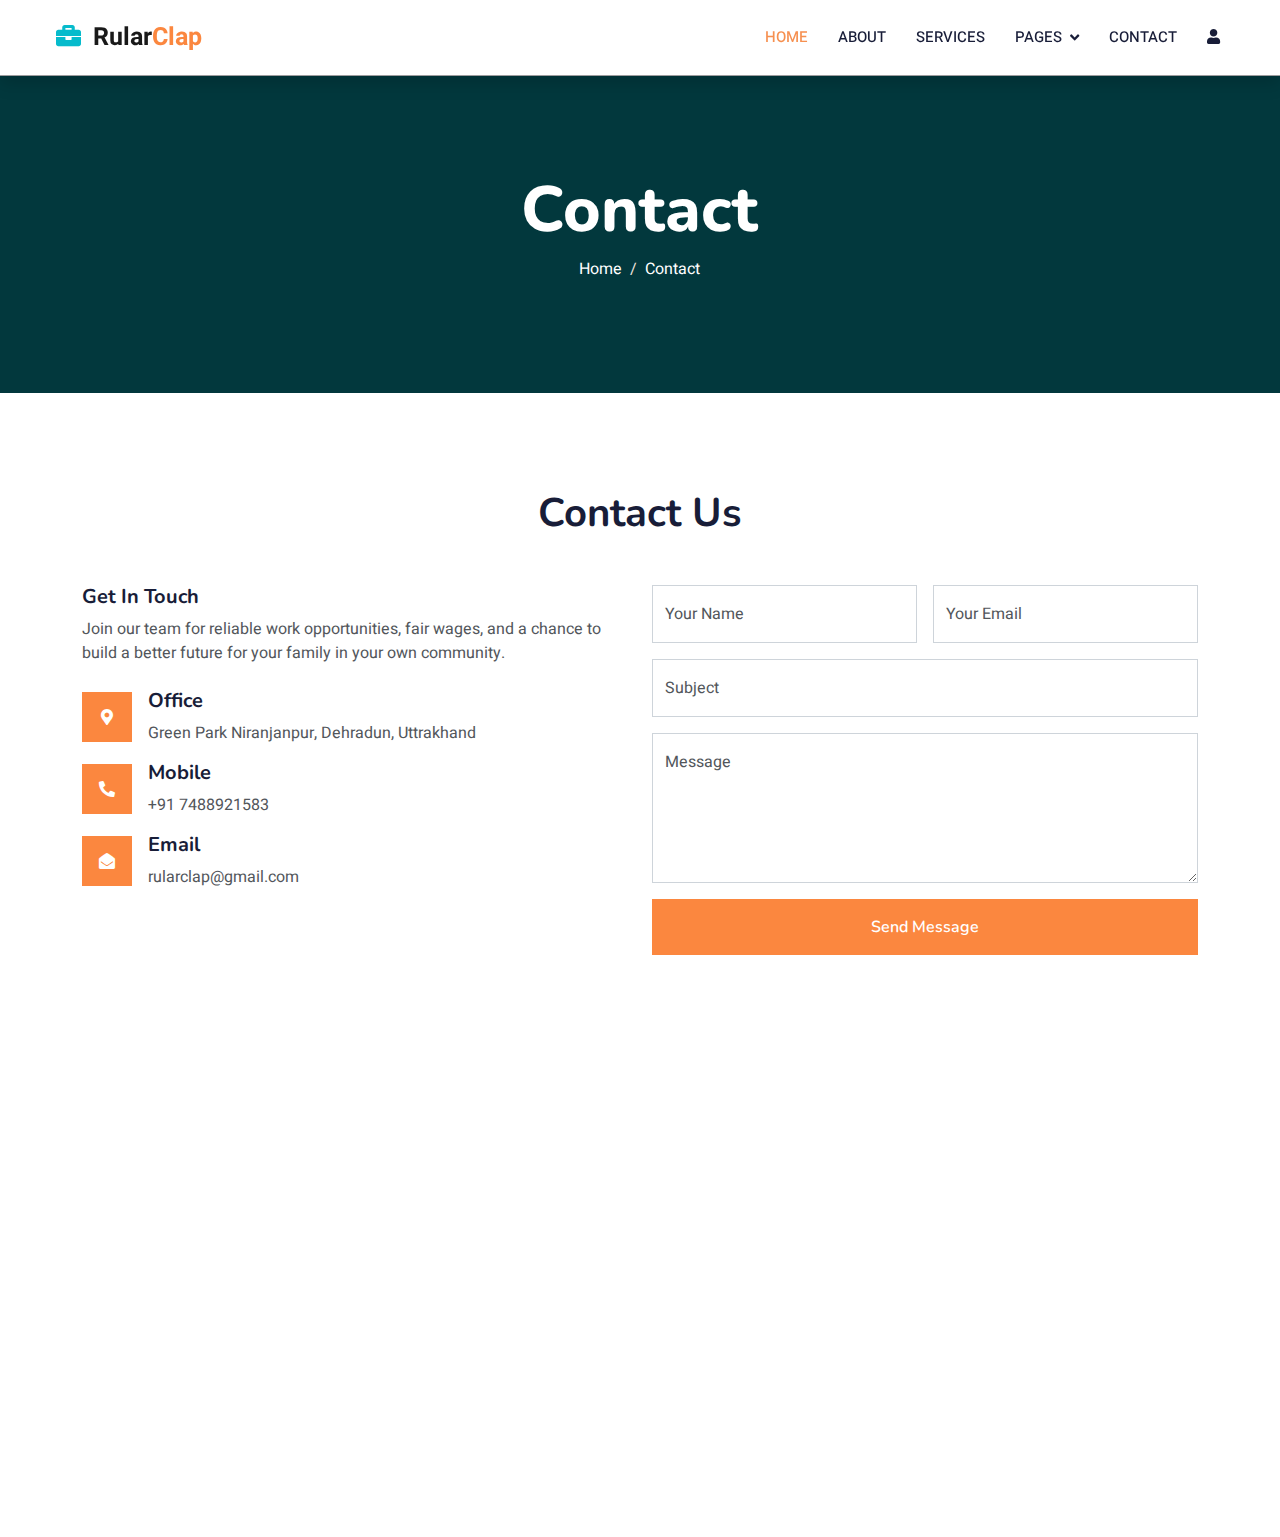
<file: contact.html>
<!DOCTYPE html>
<html lang="en">

<head>
    <meta charset="utf-8">
    <title>RularClap</title>
    <meta content="width=device-width, initial-scale=1.0" name="viewport">
    <meta content="" name="keywords">
    <meta content="" name="description">

    <!-- Favicon -->
    <link href="https://cdn-icons-png.freepik.com/512/4851/4851812.png" rel="icon">

    <!-- Google Web Fonts -->
    <link rel="preconnect" href="https://fonts.googleapis.com">
    <link rel="preconnect" href="https://fonts.gstatic.com" crossorigin>
    <link
        href="https://fonts.googleapis.com/css2?family=Heebo:wght@400;500;600&family=Nunito:wght@600;700;800&display=swap"
        rel="stylesheet">

    <!-- Icon Font Stylesheet -->
    <link href="https://cdnjs.cloudflare.com/ajax/libs/font-awesome/5.10.0/css/all.min.css" rel="stylesheet">
    <link href="https://cdn.jsdelivr.net/npm/bootstrap-icons@1.4.1/font/bootstrap-icons.css" rel="stylesheet">

    <!-- Libraries Stylesheet -->
    <link href="lib/animate/animate.min.css" rel="stylesheet">
    <link href="lib/owlcarousel/assets/owl.carousel.min.css" rel="stylesheet">

    <!-- Customized Bootstrap Stylesheet -->
    <link href="css/bootstrap.min.css" rel="stylesheet">

    <!-- Template Stylesheet -->
    <link href="css/style.css" rel="stylesheet">
</head>

<body>
    <!-- Spinner Start -->
    <div id="spinner"
        class="show bg-white position-fixed translate-middle w-100 vh-100 top-50 start-50 d-flex align-items-center justify-content-center">
        <div class="spinner-border text-primary" style="width: 3rem; height: 3rem;" role="status">
            <span class="sr-only">Loading...</span>
        </div>
    </div>
    <!-- Spinner End -->


    <!-- Navbar Start -->
    <nav class="navbar navbar-expand-lg bg-white navbar-light shadow sticky-top p-0">
        <a href="index.html" class="navbar-brand d-flex align-items-center px-4 px-lg-5">
            <p class="m-0 fw-bold" style="font-size: 25px;"><i class="fa fa-briefcase text-primary ms-2"></i> &nbsp;Rular<span
                    style="color: #fb873f;">Clap</span></p>
        </a>
        <button type="button" class="navbar-toggler me-4" data-bs-toggle="collapse" data-bs-target="#navbarCollapse"
            style="border: none;">
            <span class="navbar-toggler-icon"></span>
        </button>
        <div class="collapse navbar-collapse" id="navbarCollapse">
            <div class="navbar-nav ms-auto p-4 p-lg-0">
                <a href="index.html" class="nav-item nav-link active">Home</a>
                <a href="about.html" class="nav-item nav-link">About</a>
                <a href="services.html" class="nav-item nav-link">Services</a>
                <div class="nav-item dropdown">
                    <a href="#" class="nav-link dropdown-toggle" data-bs-toggle="dropdown">Pages</a>
                    <div class="dropdown-menu fade-down m-0">
                        <a href="team.html" class="dropdown-item">Our Team</a>
                        <a href="testimonial.html" class="dropdown-item">Testimonial</a>

                    </div>
                </div>
                <a href="contact.html" class="nav-item nav-link">Contact</a>
                <a href="login.html" class="nav-item nav-link"><i class="fa fa-user"></i></a>
                <a href="#" class="nav-item nav-link">
                    <div id="google_translate_element"></div>
                </a>
            </div>
        </div>
    </nav>
    <!-- Navbar End -->


    <!-- Header Start -->
    <div class="container-fluid bg-primary py-5 mb-5 page-header">
        <div class="container py-5">
            <div class="row justify-content-center">
                <div class="col-lg-10 text-center">
                    <h1 class="display-3 text-white animated slideInDown">Contact</h1>
                    <nav aria-label="breadcrumb">
                        <ol class="breadcrumb justify-content-center">
                            <li class="breadcrumb-item"><a class="text-white" href="index.html">Home</a></li>
                            <li class="breadcrumb-item text-white active" aria-current="page">Contact</li>
                        </ol>
                    </nav>
                </div>
            </div>
        </div>
    </div>
    <!-- Header End -->


    <!-- Contact Start -->
    <div class="container-xxl py-5">
        <div class="container">
            <div class="text-center wow fadeInUp" data-wow-delay="0.1s">
                <h1 class="mb-5 bg-white text-center px-3">Contact Us</h1>

            </div>
            <div class="row g-4">
                <div class="col-lg-6 col-md-6 wow fadeInUp" data-wow-delay="0.1s">
                    <h5>Get In Touch</h5>
                    <p class="mb-4">Join our team for reliable work opportunities, fair wages, and a chance to build a better future for your family in your own community.</p>
                    <div class="d-flex align-items-center mb-3">
                        <div class="d-flex align-items-center justify-content-center flex-shrink-0"
                            style="width: 50px; height: 50px; background-color: #fb873f;">
                            <i class="fa fa-map-marker-alt text-white"></i>
                        </div>
                        <div class="ms-3">
                            <h5>Office</h5>
                            <p class="mb-0">Green Park Niranjanpur, Dehradun, Uttrakhand</p>
                        </div>
                    </div>
                    <div class="d-flex align-items-center mb-3">
                        <div class="d-flex align-items-center justify-content-center flex-shrink-0"
                            style="width: 50px; height: 50px; background-color: #fb873f;">
                            <i class="fa fa-phone-alt text-white"></i>
                        </div>
                        <div class="ms-3">
                            <h5>Mobile</h5>
                            <p class="mb-0">+91 7488921583</p>
                        </div>
                    </div>
                    <div class="d-flex align-items-center">
                        <div class="d-flex align-items-center justify-content-center flex-shrink-0"
                            style="width: 50px; height: 50px; background-color: #fb873f;">
                            <i class="fa fa-envelope-open text-white"></i>
                        </div>
                        <div class="ms-3">
                            <h5>Email</h5>
                            <p class="mb-0">rularclap@gmail.com</p>
                        </div>
                    </div>
                </div>

                <div class="col-lg-6 col-md-12 wow fadeInUp" data-wow-delay="0.5s">
                    <form>
                        <div class="row g-3">
                            <div class="col-md-6">
                                <div class="form-floating">
                                    <input type="text" class="form-control" id="name" required placeholder="Your Name">
                                    <label for="name">Your Name</label>
                                </div>
                            </div>
                            <div class="col-md-6">
                                <div class="form-floating">
                                    <input type="email" class="form-control" id="email" required
                                        placeholder="Your Email">
                                    <label for="email">Your Email</label>
                                </div>
                            </div>
                            <div class="col-12">
                                <div class="form-floating">
                                    <input type="text" class="form-control" id="subject" required placeholder="Subject">
                                    <label for="subject">Subject</label>
                                </div>
                            </div>
                            <div class="col-12">
                                <div class="form-floating">
                                    <textarea class="form-control" required placeholder="Leave a message here"
                                        id="message" style="height: 150px"></textarea>
                                    <label for="message">Message</label>
                                </div>
                            </div>
                            <div class="col-12">
                                <button class="btn btn-primary w-100 py-3" type="submit"><a
                                        href="mailto:raygulshan960@gmail.com" class="text-decoration-none"
                                        style="color: #fff;" type="submit">Send Message</a></button>
                            </div>
                        </div>
                    </form>
                </div>
            </div>
        </div>
    </div>
    <!-- Contact End -->


    <!-- Footer Start -->
    <div class="container-fluid bg-dark text-light footer pt-5 mt-5 wow fadeIn" data-wow-delay="0.1s">
        <div class="container py-5">
            <div class="row g-5">
                <div class="col-lg-4 col-md-6">
                    <h4 class="text-white mb-3">Quick Link</h4>
                    <p><a class="text-light" href="about.html">About Us</a></p>
                    <p><a class="text-light" href="contact.html">Contact Us</a></p>
                    <p><a class="text-light" href="">Privacy Policy</a></p>
                    <p><a class="text-light" href="">Terms & Condition</a></p>
                    <p><a class="text-light" href="">FAQs & Help</a></p>
                </div>
                <div class="col-lg-4 col-md-6">
                    <h4 class="text-white mb-3">Contact</h4>
                    <p class="mb-2"><i class="fa fa-map-marker-alt me-3"></i>Green Park Niranjanpur, Dehradun, Uttrakhand</p>
                    <p class="mb-2"><i class="fa fa-phone-alt me-3"></i>+91 7488921583</p>
                    <p class="mb-2"><i class="fa fa-envelope me-3"></i>rularclap@gmail.com</p>
                    
                </div>

                <div class="col-lg-4 col-md-6">
                    <h4 class="text-white mb-3">Subscribe to our Newsletter</h4>
                    <p>Join our newsletter to receive the latest updates, job opportunities, and success stories from rural areas. Empower your future with us! </p>
                    <div class="position-relative mx-auto" style="max-width: 400px;">
                        <form action="#">
                            <input class="form-control border-0 w-100 py-3 ps-4 pe-5" type="email"
                                placeholder="Your email" required>
                            <button type="submit"
                                class="btn btn-primary py-2 position-absolute top-0 end-0 mt-2 me-2"><a
                                    href="mailto:raygulshan960@gmail.com">Subscribe</a></button>
                        </form>
                    </div>
                </div>
            </div>
        </div>
        <div class="container-fluid copyright bg-dark py-4">
            <div class="container">
                <div class="row">
                    <div class="col-md-4 text-center text-md-start mb-3 mb-md-0">
                        <a href="#" class="text-primary mb-0 display-6">Rular<span class="text-white">Clap</span><i class="fa fa-briefcase text-primary ms-2"></i></a>
                    </div>
                    <div class="col-md-4 copyright-btn text-center text-md-start mb-3 mb-md-0 flex-shrink-0">
                        <a class="btn btn-primary rounded-circle me-3 copyright-icon" href=""><i class="fab fa-twitter"></i></a>
                        <a class="btn btn-primary rounded-circle me-3 copyright-icon" href=""><i class="fab fa-facebook-f"></i></a>
                        <a class="btn btn-primary rounded-circle me-3 copyright-icon" href=""><i class="fab fa-youtube"></i></a>
                        <a class="btn btn-primary rounded-circle me-3 copyright-icon" href=""><i class="fab fa-linkedin-in"></i></a>
                    </div>
    </div>
    <!-- Footer End -->


    <!-- Back to Top -->
    <a href="#" class="btn btn-lg btn-primary btn-lg-square back-to-top"><i class="bi bi-arrow-up"></i></a>


    <!-- JavaScript Libraries -->
    <script src="https://code.jquery.com/jquery-3.4.1.min.js"></script>
    <script src="https://cdn.jsdelivr.net/npm/bootstrap@5.0.0/dist/js/bootstrap.bundle.min.js"></script>
    <script src="lib/wow/wow.min.js"></script>
    <script src="lib/easing/easing.min.js"></script>
    <script src="lib/waypoints/waypoints.min.js"></script>
    <script src="lib/owlcarousel/owl.carousel.min.js"></script>

    <!-- Template Javascript -->
    <script src="js/main.js"></script>
</body>

</html>
</file>
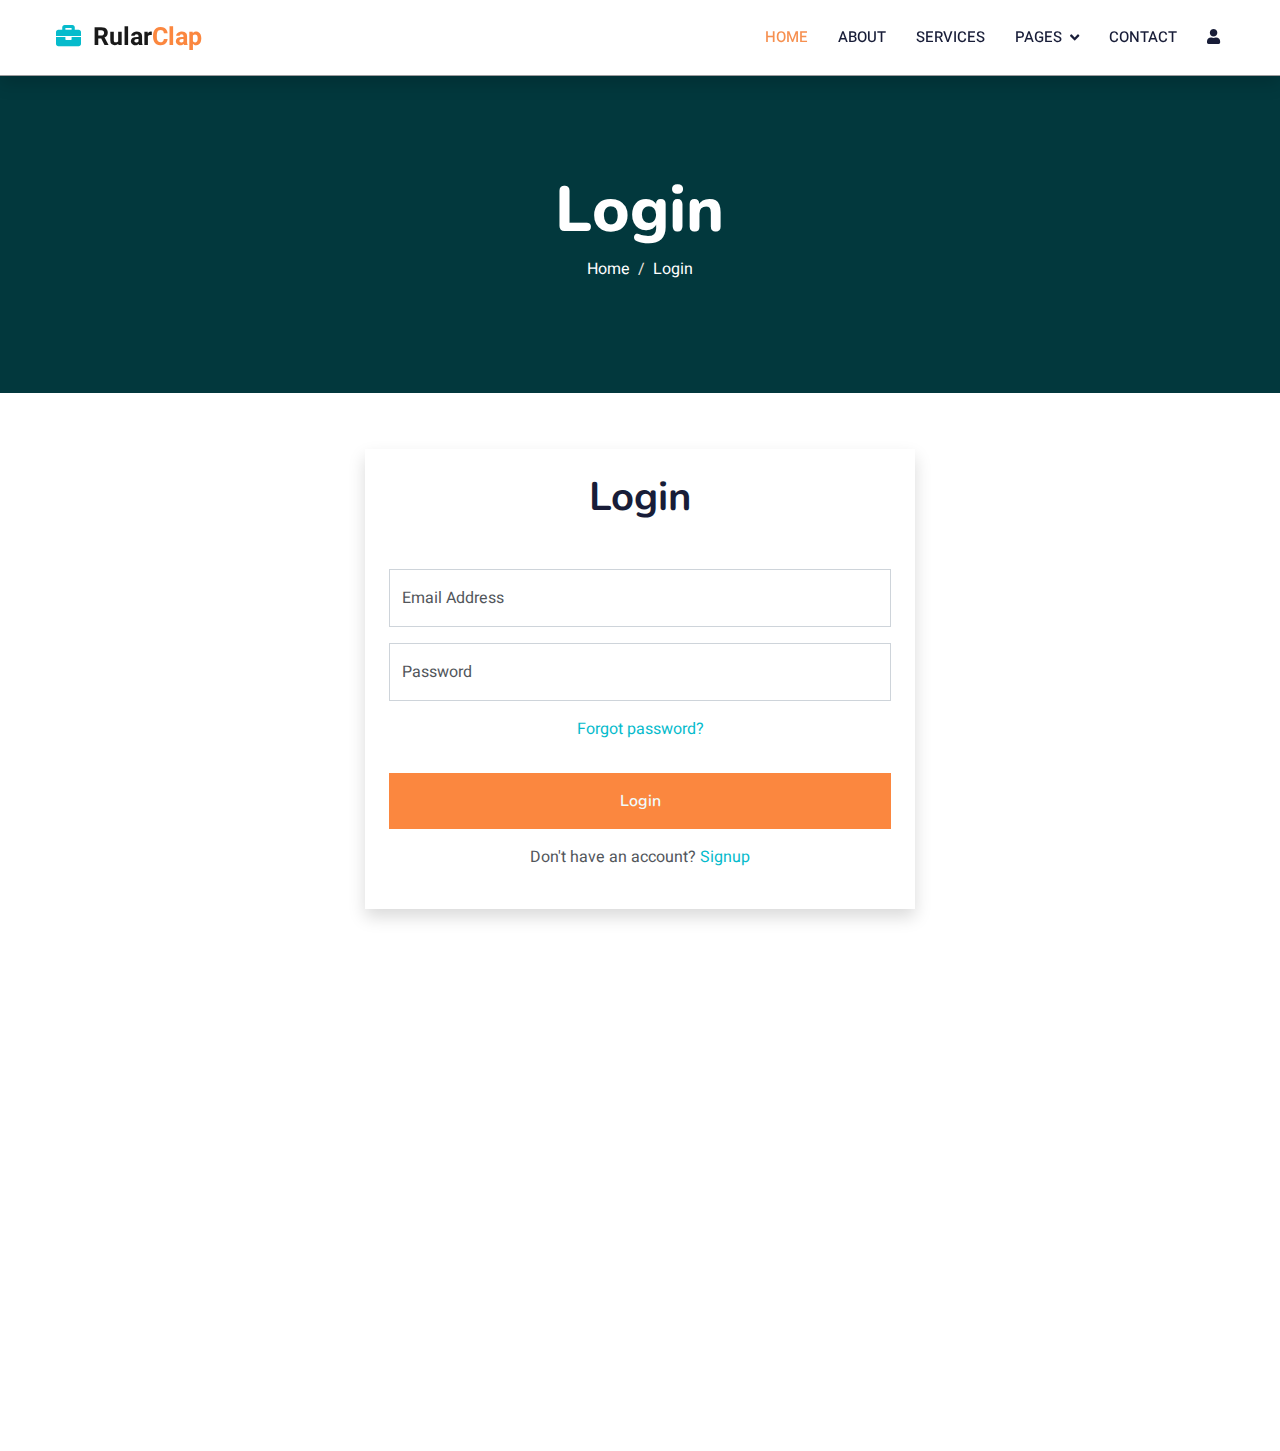
<file: login.html>
<!DOCTYPE html>
<html lang="en">

<head>
    <meta charset="utf-8">
    <title>RularClap</title>
    <meta content="width=device-width, initial-scale=1.0" name="viewport">
    <meta content="" name="keywords">
    <meta content="" name="description">

    <!-- Favicon -->
    <link href="https://cdn-icons-png.freepik.com/512/4851/4851812.png" rel="icon">

    <!-- Google Web Fonts -->
    <link rel="preconnect" href="https://fonts.googleapis.com">
    <link rel="preconnect" href="https://fonts.gstatic.com" crossorigin>
    <link
        href="https://fonts.googleapis.com/css2?family=Heebo:wght@400;500;600&family=Nunito:wght@600;700;800&display=swap"
        rel="stylesheet">

    <!-- Icon Font Stylesheet -->
    <link href="https://cdnjs.cloudflare.com/ajax/libs/font-awesome/5.10.0/css/all.min.css" rel="stylesheet">
    <link href="https://cdn.jsdelivr.net/npm/bootstrap-icons@1.4.1/font/bootstrap-icons.css" rel="stylesheet">

    <!-- Libraries Stylesheet -->
    <link href="lib/animate/animate.min.css" rel="stylesheet">
    <link href="lib/owlcarousel/assets/owl.carousel.min.css" rel="stylesheet">

    <!-- Customized Bootstrap Stylesheet -->
    <link href="css/bootstrap.min.css" rel="stylesheet">

    <!-- Template Stylesheet -->
    <link href="css/style.css" rel="stylesheet">


</head>

<body>
    <!-- Spinner Start -->
    <div id="spinner"
        class="show bg-white position-fixed translate-middle w-100 vh-100 top-50 start-50 d-flex align-items-center justify-content-center">
        <div class="spinner-border text-primary" style="width: 3rem; height: 3rem;" role="status">
            <span class="sr-only">Loading...</span>
        </div>
    </div>
    <!-- Spinner End -->


    <!-- Navbar Start -->
    <nav class="navbar navbar-expand-lg bg-white navbar-light shadow sticky-top p-0">
        <a href="index.html" class="navbar-brand d-flex align-items-center px-4 px-lg-5">
            <p class="m-0 fw-bold" style="font-size: 25px;"><i class="fa fa-briefcase text-primary ms-2"></i> &nbsp;Rular<span
                    style="color: #fb873f;">Clap</span></p>
        </a>
        <button type="button" class="navbar-toggler me-4" data-bs-toggle="collapse" data-bs-target="#navbarCollapse"
            style="border: none;">
            <span class="navbar-toggler-icon"></span>
        </button>
        <div class="collapse navbar-collapse" id="navbarCollapse">
            <div class="navbar-nav ms-auto p-4 p-lg-0">
                <a href="index.html" class="nav-item nav-link active">Home</a>
                <a href="about.html" class="nav-item nav-link">About</a>
                <a href="services.html" class="nav-item nav-link">Services</a>
                <div class="nav-item dropdown">
                    <a href="#" class="nav-link dropdown-toggle" data-bs-toggle="dropdown">Pages</a>
                    <div class="dropdown-menu fade-down m-0">
                        <a href="team.html" class="dropdown-item">Our Team</a>
                        <a href="testimonial.html" class="dropdown-item">Testimonial</a>
                    </div>
                </div>
                <a href="contact.html" class="nav-item nav-link">Contact</a>
                <a href="login.html" class="nav-item nav-link"><i class="fa fa-user"></i></a>
                <a href="#" class="nav-item nav-link">
                    <div id="google_translate_element"></div>
                </a>
            </div>
        </div>
    </nav>
    <!-- Navbar End -->

        <!-- Header Start -->
        <div class="container-fluid bg-primary py-5 mb-5 page-header">
            <div class="container py-5">
                <div class="row justify-content-center">
                    <div class="col-lg-10 text-center">
                        <h1 class="display-3 text-white animated slideInDown">Login</h1>
                        <nav aria-label="breadcrumb">
                            <ol class="breadcrumb justify-content-center">
                                <li class="breadcrumb-item"><a class="text-white" href="index.html">Home</a></li>
                                <li class="breadcrumb-item text-white active" aria-current="page">Login</li>
                            </ol>
                        </nav>
                    </div>
                </div>
            </div>
        </div>
        <!-- Header End -->
    


    <!-- Login Start -->
    <div class="container-xxl py-2 mt-4">
        <div class="container">
          
            <div class="row g-4 wow fadeInUp" data-wow-delay="0.5s ">
                <center>
                    <form class="shadow p-4" style="max-width: 550px;">
                        <div class="text-center wow fadeInUp" data-wow-delay="0.1s">
                            <h1 class="mb-5 bg-white text-center px-3">Login</h1>
            
                        </div>
                        <div class="row g-3">
                            <div class="col-12">
                                <div class="form-floating">
                                    <input type="email" class="form-control" id="email" placeholder="Email Address">
                                    <label for="email">Email Address</label>
                                </div>
                            </div>
                            <div class="col-12">
                                <div class="form-floating">
                                    <input type="password" class="form-control" id="password" placeholder="Password">
                                    <label for="password">Password</label>
                                </div>
                            </div>

                            <div class="col-12">
                                <p><a href="#">Forgot password?</a></p>
                            </div>
                            
                            <div class="col-12">
                                <button class="btn text-light w-100 py-3" type="submit">Login</button>
                            </div>

                            <div class="col-12 text-center">
                                <p>Don't have an account? <a class="text-decoration-none" href="signup.html">Signup</a></p>
                            </div>
                        </div>
                    </form>
                </center>     
               

            </div>
        </div>
    </div>
    <!-- Login End -->


    <!-- Footer Start -->
    <div class="container-fluid bg-dark text-light footer pt-5 mt-5 wow fadeIn" data-wow-delay="0.1s">
        <div class="container py-5">
            <div class="row g-5">
                <div class="col-lg-4 col-md-6">
                    <h4 class="text-white mb-3">Quick Link</h4>
                    <p><a class="text-light" href="about.html">About Us</a></p>
                    <p><a class="text-light" href="contact.html">Contact Us</a></p>
                    <p><a class="text-light" href="">Privacy Policy</a></p>
                    <p><a class="text-light" href="">Terms & Condition</a></p>
                    <p><a class="text-light" href="">FAQs & Help</a></p>
                </div>
                <div class="col-lg-4 col-md-6">
                    <h4 class="text-white mb-3">Contact</h4>
                    <p class="mb-2"><i class="fa fa-map-marker-alt me-3"></i>Green Park Niranjanpur, Dehradun, Uttrakhand</p>
                    <p class="mb-2"><i class="fa fa-phone-alt me-3"></i>+91 7488921583</p>
                    <p class="mb-2"><i class="fa fa-envelope me-3"></i>rularclap@gmail.com</p>
                    
                </div>

                <div class="col-lg-4 col-md-6">
                    <h4 class="text-white mb-3">Subscribe to our Newsletter</h4>
                    <p>Join our newsletter to receive the latest updates, job opportunities, and success stories from rural areas. Empower your future with us! </p>
                    <div class="position-relative mx-auto" style="max-width: 400px;">
                        <form action="#">
                            <input class="form-control border-0 w-100 py-3 ps-4 pe-5" type="email"
                                placeholder="Your email" required>
                            <button type="submit"
                                class="btn btn-primary py-2 position-absolute top-0 end-0 mt-2 me-2"><a
                                    href="mailto:raygulshan960@gmail.com">Subscribe</a></button>
                        </form>
                    </div>
                </div>
            </div>
        </div>
        <div class="container-fluid copyright bg-dark py-4">
            <div class="container">
                <div class="row">
                    <div class="col-md-4 text-center text-md-start mb-3 mb-md-0">
                        <a href="#" class="text-primary mb-0 display-6">Rular<span class="text-white">Clap</span><i class="fa fa-briefcase text-primary ms-2"></i></a>
                    </div>
                    <div class="col-md-4 copyright-btn text-center text-md-start mb-3 mb-md-0 flex-shrink-0">
                        <a class="btn btn-primary rounded-circle me-3 copyright-icon" href=""><i class="fab fa-twitter"></i></a>
                        <a class="btn btn-primary rounded-circle me-3 copyright-icon" href=""><i class="fab fa-facebook-f"></i></a>
                        <a class="btn btn-primary rounded-circle me-3 copyright-icon" href=""><i class="fab fa-youtube"></i></a>
                        <a class="btn btn-primary rounded-circle me-3 copyright-icon" href=""><i class="fab fa-linkedin-in"></i></a>
                    </div>
    </div>
    <!-- Footer End -->


    <!-- Back to Top -->
    <a href="#" class="btn btn-lg btn-primary btn-lg-square back-to-top"><i class="bi bi-arrow-up"></i></a>


    <!-- JavaScript Libraries -->
    <script src="https://code.jquery.com/jquery-3.4.1.min.js"></script>
    <script src="https://cdn.jsdelivr.net/npm/bootstrap@5.0.0/dist/js/bootstrap.bundle.min.js"></script>
    <script src="lib/wow/wow.min.js"></script>
    <script src="lib/easing/easing.min.js"></script>
    <script src="lib/waypoints/waypoints.min.js"></script>
    <script src="lib/owlcarousel/owl.carousel.min.js"></script>

    <!-- Template Javascript -->
    <script src="js/main.js"></script>
</body>

</html>
</file>
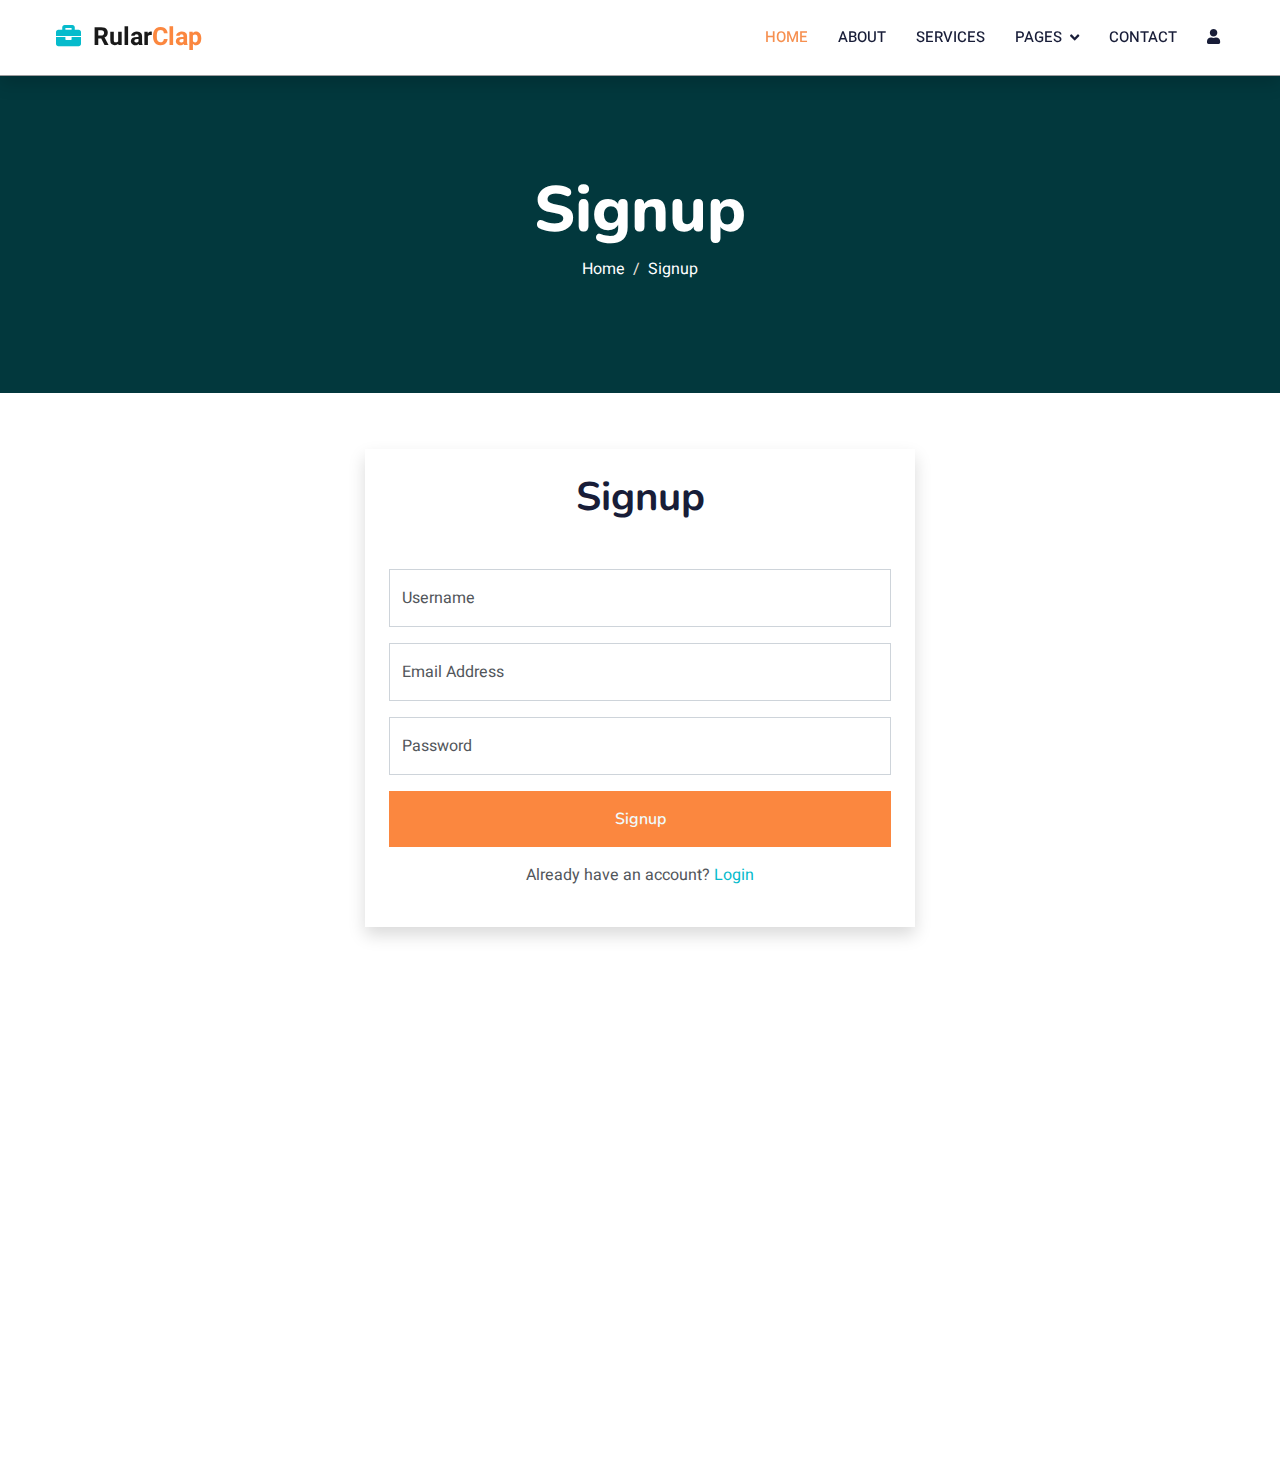
<file: signup.html>
<!DOCTYPE html>
<html lang="en">

<head>
    <meta charset="utf-8">
    <title>RularClap</title>
    <meta content="width=device-width, initial-scale=1.0" name="viewport">
    <meta content="" name="keywords">
    <meta content="" name="description">

    <!-- Favicon -->
    <link href="https://cdn-icons-png.freepik.com/512/4851/4851812.png" rel="icon">

    <!-- Google Web Fonts -->
    <link rel="preconnect" href="https://fonts.googleapis.com">
    <link rel="preconnect" href="https://fonts.gstatic.com" crossorigin>
    <link
        href="https://fonts.googleapis.com/css2?family=Heebo:wght@400;500;600&family=Nunito:wght@600;700;800&display=swap"
        rel="stylesheet">

    <!-- Icon Font Stylesheet -->
    <link href="https://cdnjs.cloudflare.com/ajax/libs/font-awesome/5.10.0/css/all.min.css" rel="stylesheet">
    <link href="https://cdn.jsdelivr.net/npm/bootstrap-icons@1.4.1/font/bootstrap-icons.css" rel="stylesheet">

    <!-- Libraries Stylesheet -->
    <link href="lib/animate/animate.min.css" rel="stylesheet">
    <link href="lib/owlcarousel/assets/owl.carousel.min.css" rel="stylesheet">

    <!-- Customized Bootstrap Stylesheet -->
    <link href="css/bootstrap.min.css" rel="stylesheet">

    <!-- Template Stylesheet -->
    <link href="css/style.css" rel="stylesheet">

</head>

<body>
    <!-- Spinner Start -->
    <div id="spinner"
        class="show bg-white position-fixed translate-middle w-100 vh-100 top-50 start-50 d-flex align-items-center justify-content-center">
        <div class="spinner-border text-primary" style="width: 3rem; height: 3rem;" role="status">
            <span class="sr-only">Loading...</span>
        </div>
    </div>
    <!-- Spinner End -->


    <!-- Navbar Start -->
    <nav class="navbar navbar-expand-lg bg-white navbar-light shadow sticky-top p-0">
        <a href="index.html" class="navbar-brand d-flex align-items-center px-4 px-lg-5">
            <p class="m-0 fw-bold" style="font-size: 25px;"><i class="fa fa-briefcase text-primary ms-2"></i> &nbsp;Rular<span
                    style="color: #fb873f;">Clap</span></p>
        </a>
        <button type="button" class="navbar-toggler me-4" data-bs-toggle="collapse" data-bs-target="#navbarCollapse"
            style="border: none;">
            <span class="navbar-toggler-icon"></span>
        </button>
        <div class="collapse navbar-collapse" id="navbarCollapse">
            <div class="navbar-nav ms-auto p-4 p-lg-0">
                <a href="index.html" class="nav-item nav-link active">Home</a>
                <a href="about.html" class="nav-item nav-link">About</a>
                <a href="services.html" class="nav-item nav-link">Services</a>
                <div class="nav-item dropdown">
                    <a href="#" class="nav-link dropdown-toggle" data-bs-toggle="dropdown">Pages</a>
                    <div class="dropdown-menu fade-down m-0">
                        <a href="team.html" class="dropdown-item">Our Team</a>
                        <a href="testimonial.html" class="dropdown-item">Testimonial</a>
                    </div>
                </div>
                <a href="contact.html" class="nav-item nav-link">Contact</a>
                <a href="login.html" class="nav-item nav-link"><i class="fa fa-user"></i></a>
                <a href="#" class="nav-item nav-link">
                    <div id="google_translate_element"></div>
                </a>
            </div>
        </div>
    </nav>
    <!-- Navbar End -->

        <!-- Header Start -->
        <div class="container-fluid bg-primary py-5 mb-5 page-header">
            <div class="container py-5">
                <div class="row justify-content-center">
                    <div class="col-lg-10 text-center">
                        <h1 class="display-3 text-white animated slideInDown">Signup</h1>
                        <nav aria-label="breadcrumb">
                            <ol class="breadcrumb justify-content-center">
                                <li class="breadcrumb-item"><a class="text-white" href="index.html">Home</a></li>
                                <li class="breadcrumb-item text-white active" aria-current="page">Signup</li>
                            </ol>
                        </nav>
                    </div>
                </div>
            </div>
        </div>
        <!-- Header End -->
    


    <!-- Signup Start -->
    <div class="container-xxl py-2 mt-4">
        <div class="container">

            <div class="row g-4 wow fadeInUp" data-wow-delay="0.5s ">

                <center>
                    <form class="shadow p-4" style="max-width: 550px;">
                        <div class="text-center wow fadeInUp" data-wow-delay="0.1s">
                            <h1 class="mb-5 bg-white text-center px-3">Signup</h1>

                        </div>
                        <div class="row g-3">
                            <div class="col-12">
                                <div class="form-floating">
                                    <input type="text" class="form-control" id="username" placeholder="Username">
                                    <label for="Username">Username</label>
                                </div>
                            </div>
                            <div class="col-12">
                                <div class="form-floating">
                                    <input type="email" class="form-control" id="email" placeholder="Email Address">
                                    <label for="email">Email Address</label>
                                </div>
                            </div>
                            <div class="col-12">
                                <div class="form-floating">
                                    <input type="password" class="form-control" id="password" placeholder="Password">
                                    <label for="password">Password</label>
                                </div>
                            </div>

                            <div class="col-12">
                                <button class="btn text-light w-100 py-3" type="submit">Signup</button>
                            </div>

                            <div class="col-12 text-center">
                                <p>Already have an account? <a class="text-decoration-none" href="login.html">Login</a>
                                </p>
                            </div>
                        </div>
                    </form>
                </center>

            </div>
        </div>
    </div>
    <!-- Signup End -->


    <!-- Footer Start -->
    <div class="container-fluid bg-dark text-light footer pt-5 mt-5 wow fadeIn" data-wow-delay="0.1s">
        <div class="container py-5">
            <div class="row g-5">
                <div class="col-lg-4 col-md-6">
                    <h4 class="text-white mb-3">Quick Link</h4>
                    <p><a class="text-light" href="about.html">About Us</a></p>
                    <p><a class="text-light" href="contact.html">Contact Us</a></p>
                    <p><a class="text-light" href="">Privacy Policy</a></p>
                    <p><a class="text-light" href="">Terms & Condition</a></p>
                    <p><a class="text-light" href="">FAQs & Help</a></p>
                </div>
                <div class="col-lg-4 col-md-6">
                    <h4 class="text-white mb-3">Contact</h4>
                    <p class="mb-2"><i class="fa fa-map-marker-alt me-3"></i>Green Park Niranjanpur, Dehradun, Uttrakhand</p>
                    <p class="mb-2"><i class="fa fa-phone-alt me-3"></i>+91 7488921583</p>
                    <p class="mb-2"><i class="fa fa-envelope me-3"></i>rularclap@gmail.com</p>
                  
                </div>

                <div class="col-lg-4 col-md-6">
                    <h4 class="text-white mb-3">Subscribe to our Newsletter</h4>
                    <p>Join our newsletter to receive the latest updates, job opportunities, and success stories from rural areas. Empower your future with us! </p>
                    <div class="position-relative mx-auto" style="max-width: 400px;">
                        <form action="#">
                            <input class="form-control border-0 w-100 py-3 ps-4 pe-5" type="email"
                                placeholder="Your email" required>
                            <button type="submit"
                                class="btn btn-primary py-2 position-absolute top-0 end-0 mt-2 me-2"><a
                                    href="mailto:keertidvcorai@gmail.com">Subscribe</a></button>
                        </form>
                    </div>
                </div>
            </div>
        </div>
        <div class="container-fluid copyright bg-dark py-4">
            <div class="container">
                <div class="row">
                    <div class="col-md-4 text-center text-md-start mb-3 mb-md-0">
                        <a href="#" class="text-primary mb-0 display-6">Rular<span class="text-white">Clap</span><i class="fa fa-briefcase text-primary ms-2"></i></a>
                    </div>
                    <div class="col-md-4 copyright-btn text-center text-md-start mb-3 mb-md-0 flex-shrink-0">
                        <a class="btn btn-primary rounded-circle me-3 copyright-icon" href=""><i class="fab fa-twitter"></i></a>
                        <a class="btn btn-primary rounded-circle me-3 copyright-icon" href=""><i class="fab fa-facebook-f"></i></a>
                        <a class="btn btn-primary rounded-circle me-3 copyright-icon" href=""><i class="fab fa-youtube"></i></a>
                        <a class="btn btn-primary rounded-circle me-3 copyright-icon" href=""><i class="fab fa-linkedin-in"></i></a>
                    </div>
    </div>
    <!-- Footer End -->


    <!-- Back to Top -->
    <a href="#" class="btn btn-lg btn-primary btn-lg-square back-to-top"><i class="bi bi-arrow-up"></i></a>


    <!-- JavaScript Libraries -->
    <script src="https://code.jquery.com/jquery-3.4.1.min.js"></script>
    <script src="https://cdn.jsdelivr.net/npm/bootstrap@5.0.0/dist/js/bootstrap.bundle.min.js"></script>
    <script src="lib/wow/wow.min.js"></script>
    <script src="lib/easing/easing.min.js"></script>
    <script src="lib/waypoints/waypoints.min.js"></script>
    <script src="lib/owlcarousel/owl.carousel.min.js"></script>

    <!-- Template Javascript -->
    <script src="js/main.js"></script>
</body>

</html>
</file>
<file: css/style.css>
/* headrer  */

.navbar {
    display: flex;
    justify-content: space-between;
    align-items: center;
    background-color: #ffffff;
    padding: 10px 20px 20px 20px;
    border-bottom: 1px solid rgb(157, 156, 158)
    
}

.navbar-logo img {
    height: 40px;
}

.navbar-search {
    flex: 1;
    display: flex;
    justify-content: center;
    margin: 0 20px;
}

.navbar-search input {
    width: 35%;
    padding: 8px;
    border: none;
    border-radius: 4px;
}

.navbar-dropdown {
    position: relative;
    display: inline-block;
}

.navbar-dropdown .dropbtn {
    background-color: #333;
    color: white;
    padding: 10px;
    font-size: 16px;
    border: none;
    cursor: pointer;
}

.navbar-dropdown .dropbtn:hover {
    background-color: #555;
}

.navbar-dropdown .dropdown-content {
    display: none;
    position: absolute;
    background-color: #f9f9f9;
    min-width: 160px;
    box-shadow: 0px 8px 16px 0px rgba(0,0,0,0.2);
    z-index: 1;
}

.navbar-dropdown .dropdown-content a {
    color: black;
    padding: 12px 16px;
    text-decoration: none;
    display: block;
}

.navbar-dropdown .dropdown-content a:hover {
    background-color: #f1f1f1;
}

.navbar-dropdown:hover .dropdown-content {
    display: block;
}


.navbar-login button:hover {
    background-color: #0a0b0a;
}

/* Search from  */

.search-container {
  display: flex;
  align-items: center;
  background-color: white;
  border: 1px solid #ccc;
  border-radius: 4px;
  box-shadow: 0 2px 4px rgba(0, 5, 0, 0.1);
  font-family: sans-serif;
  font-weight: bolder;
  padding-left: 8px;
  padding: 6px;
  
  
}
.search-container input[type="text"] {
  border: none;
  padding: 10px;
  font-size: 16px;
  outline: none;
  width: 275px;
  margin-left: 3px;
}
.search-container select {
  border: none;
  padding: 10px;
  font-size: 16px;
  outline: none;
  background-color: white;
  appearance: none;
  -webkit-appearance: none;
  -moz-appearance: none;
  
}

.location-container {
  display: flex;
  align-items: center;
  padding: 10px;
}
.location-icon {
  margin-right: 5px;

}
.loci{
  width: 30px;
  height: 30px;
}


/* end header  */


/* hero section  */

.main-box {
    border: 1px solid #e0e0e0;
    padding: 20px;
}
.sub-box {
    padding: 15px;
    text-align: center;
    border: 1px solid #e0e0e0;
    margin-bottom: 15px;
    background-color: #f8f9fa;
}
.gallery img {
    width: 100%;
    height: auto;
    margin-bottom: 10px;
}
.imgsize{
    height: 65px;
    width: 80px;
}

.imgsize,.imgsize3 :hover{
    
        -webkit-transform: scale(0.8);
        -ms-transform: scale(0.8);
        transform: scale(0.8);
        transition: 1s ease;

}

.imgsize:hover, .imgsize3:hover {
    transform: scale(1.1);
}

.imgh:hover{
    -webkit-transform: scale(0.8);
        -ms-transform: scale(0.8);
        transform: scale(0.8);
        transition: 1s ease;
        transform: scale(1.1);
}
.fontst{
    font-family: "Playwrite DE Grund", cursive;
}

/* looking for hyperlink  */

.a{
    font-family: Noto Serif;
    font-weight: bold;
}
a:link { 
    text-decoration: none; 
    
  } 
  a:visited { 
    text-decoration: none; 

    
  } 
  a:hover { 
    text-decoration: none; 
    color: rgb(1, 37, 104);
  } 
  a:active { 
    text-decoration: none; 
    
  }
/* end- looking for hyperlink  */

/* card setion  */

.containerr {
    display: flex;
    flex-wrap: wrap;
    justify-content: center;
    padding: 20px;
    gap: 20px;
}
.card {
    width: calc(20% - 20px);
    border-radius: 10px;
    overflow: hidden;
    margin: 10px;

}
.card img {
    width: 100%;
    height: auto;
    
}
.card-title {
    padding: 10px;
    font-weight: bold;
    text-align: center;
}
.arrow-right {
    position: absolute;
    top: 50%;
    right: 20px;
    transform: translateY(-50%);
    font-size: 24px;
    cursor: pointer;
}

/* Responsive styles */
@media only screen and (max-width: 768px) {
   .card {
        width: calc(40% - 20px);
    }
}
@media only screen and (max-width: 480px) {
   .card {
        width: calc(60% - 20px);
    }
}
@media only screen and (max-width: 320px) {
   .card {
        width: 100%;
    }
}

.imgh:hover{
    -webkit-transform: scale(0.8);
    -ms-transform: scale(0.8);
    transform: scale(0.8);
    transition: 1s ease;
    transform: scale(1.1);
}

.textp{
    text-decoration: none;
    color: inherit;
}
/* end card section  */


:root {
    --primary: #f69050;
    --light: #F0FBFC;
    --light: #f0e4de;
    --dark: #181d38;
}

.btn {
    background-color: #fb873f;
    border: none;
}

.btn a {
    text-decoration: none;
    color: #fff;
}

.btn:hover {
    background: transparent;
    color: var(--primary) !important;
    border: 1px solid var(--primary);
}

.btn:hover a {
    color: var(--primary) !important;
}

.btn-light {
    background-color: var(--light);
}

.btn-light:hover {
    background: transparent;
    color: var(--light) !important;
    border: 1px solid var(--light);
}

.fw-medium {
    font-weight: 600 !important;
}

.fw-semi-bold {
    font-weight: 700 !important;
}

.back-to-top {
    position: fixed;
    display: none;
    left: 45px;
    bottom: 45px;
    z-index: 99;
}


/*** Spinner ***/
#spinner {
    opacity: 0;
    visibility: hidden;
    transition: opacity .5s ease-out, visibility 0s linear .5s;
    z-index: 99999;
}

#spinner.show {
    transition: opacity .5s ease-out, visibility 0s linear 0s;
    visibility: visible;
    opacity: 1;
}


/*** Button ***/
.btn {
    font-family: 'Nunito', sans-serif;
    font-weight: 600;
    transition: .5s;
}

.btn.btn-primary,
.btn.btn-secondary {
    color: #FFFFFF;
}

.btn-square {
    width: 38px;
    height: 38px;
}

.btn-sm-square {
    width: 32px;
    height: 32px;
}

.btn-lg-square {
    width: 48px;
    height: 48px;
}

.btn-square,
.btn-sm-square,
.btn-lg-square {
    padding: 0;
    display: flex;
    align-items: center;
    justify-content: center;
    font-weight: normal;
    border-radius: 0px;
}


/*** Navbar ***/
.navbar .dropdown-toggle::after {
    border: none;
    content: "\f107";
    font-family: "Font Awesome 5 Free";
    font-weight: 900;
    vertical-align: middle;
    margin-left: 8px;
}

.navbar-light .navbar-nav .nav-link {
    margin-right: 30px;
    padding: 25px 0;
    color: #FFFFFF;
    font-size: 15px;
    text-transform: uppercase;
    outline: none;
}

.navbar-light .navbar-nav .nav-link:hover,
.navbar-light .navbar-nav .nav-link.active {
    color: var(--primary);
}

@media (max-width: 991.98px) {
    .navbar-light .navbar-nav .nav-link {
        margin-right: 0;
        padding: 10px 0;
    }

    .navbar-light .navbar-nav {
        border-top: 1px solid #EEEEEE;
    }
}

.navbar-light .navbar-brand,
.navbar-light a.btn {
    height: 75px;
}

.navbar-light .navbar-nav .nav-link {
    color: var(--dark);
    font-weight: 500;
}

.navbar-light.sticky-top {
    top: -100px;
    transition: .5s;
}

.navbar-toggler-icon {
    color: #fb873f;
}

.navbar-toggler {
    border: 2px solid #fb873f;
}

@media (min-width: 992px) {
    .navbar .nav-item .dropdown-menu {
        display: block;
        margin-top: 0;
        opacity: 0;
        visibility: hidden;
        transition: .5s;
    }

    .navbar .dropdown-menu.fade-down {
        top: 100%;
        transform: rotateX(-75deg);
        transform-origin: 0% 0%;
    }

    .navbar .nav-item:hover .dropdown-menu {
        top: 100%;
        transform: rotateX(0deg);
        visibility: visible;
        transition: .5s;
        opacity: 1;
    }
}

/* Header carousel */

.header-carousel .owl-carousel-item {
    position: relative;
    height: 100vh;
}

.header-carousel p {
    margin-top: 20px;
    font-size: 20px;
    line-height: 30px;
}

@media (max-width: 1300px) {
    .header-carousel .owl-carousel-item {
        position: relative;
        min-height: 80vh;
    }

    .header-carousel .owl-carousel-item img {
        position: absolute;
        width: 100%;
        height: 100%;
        object-fit: cover;
    }
}

@media (max-width: 768px) {
    .header-carousel .owl-carousel-item {
        position: relative;
        min-height: 500px;
    }

    .header-carousel .owl-carousel-item img {
        position: absolute;
        width: 100%;
        height: 100%;
        object-fit: cover;
    }
}

@media (max-width: 430px) {

    .header-carousel .owl-carousel-item {
        position: relative;
        height: 500px;
    }

    .header-carousel .owl-carousel-item img {
        position: absolute;
        width: 100%;
        height: 100%;
        object-fit: cover;
    }

    .header-carousel h1 {
        font-size: 30px;
        line-height: 30px;
    }

    .header-carousel p {
        margin-top: 20px;
        font-size: 15px;
        line-height: 20px;
    }
}

.header-carousel .owl-nav {
    position: absolute;
    top: 50%;
    right: 8%;
    transform: translateY(-50%);
    display: flex;
    flex-direction: column;
}

.header-carousel .owl-nav .owl-prev,
.header-carousel .owl-nav .owl-next {
    margin: 7px 0;
    width: 45px;
    height: 45px;
    display: flex;
    align-items: center;
    justify-content: center;
    color: #FFFFFF;
    background: transparent;
    border: 1px solid #FFFFFF;
    font-size: 22px;
    transition: .5s;
}

.header-carousel .owl-nav .owl-prev:hover,
.header-carousel .owl-nav .owl-next:hover {
    background: var(--primary);
    border-color: var(--primary);
}

.page-header {
    background: linear-gradient(rgba(24, 29, 56, .7), rgba(24, 29, 56, .7)), url(../img/carousel-1.jpg);
    background-position: center center;
    background-repeat: no-repeat;
    background-size: cover;
}

.page-header-inner {
    background: rgba(15, 23, 43, .7);
}

.breadcrumb-item+.breadcrumb-item::before {
    color: var(--light);
}


/* Section Title */
.section-title {
    position: relative;
    display: inline-block;
    text-transform: uppercase;
}

.section-title::before {
    position: absolute;
    content: "";
    width: calc(100% + 80px);
    height: 2px;
    top: 4px;
    left: -40px;
    background: var(--primary);
    z-index: -1;
}

.section-title::after {
    position: absolute;
    content: "";
    width: calc(100% + 120px);
    height: 2px;
    bottom: 5px;
    left: -60px;
    background: var(--primary);
    z-index: -1;
}

.section-title.text-start::before {
    width: calc(100% + 40px);
    left: 0;
}

.section-title.text-start::after {
    width: calc(100% + 60px);
    left: 0;
}


/* Service */
.service-item {
    transition: .5s;
}


.service-item i {
    color: var(--primary);
}

.service-item:hover {
    margin-top: -10px;
    background: var(--primary);
}

.service-item * {
    transition: all .3s ease-in-out;
}

.service-item:hover * {
    color: #fff !important;
}

.course-item img {
    width: 100%;
    height: 200px;
    border-radius: 5px;
}

/* Categories  */

.category .content {
    cursor: pointer;
    transition: .5s;
}

.category .content:hover {
    background-color: var(--primary);
    color: #fff;
}

.category .content h5 a {
    text-decoration: none;
    color: var(--dark);
    transition: all 0.3s ease-in-out;
}

.category .content:hover h5 a {
    color: #fff !important;
}

.category img {
    width: 50px;
    height: 50px;
}

.category img,
.course-item img {
    transition: .5s;
}

.category a:hover img,
.course-item:hover img {
    transform: scale(1.1);
    margin-top: -10px;
}


/* Team */
.team-item img {
    transition: .5s;
}

.team-item:hover img {
    transform: scale(1.1);
}


/* Testimonial */
.testimonial-carousel::before {
    position: absolute;
    content: "";
    top: 0;
    left: 0;
    height: 100%;
    width: 0;
    background: linear-gradient(to right, rgba(255, 255, 255, 1) 0%, rgba(255, 255, 255, 0) 100%);
    z-index: 1;
}

.testimonial-carousel::after {
    position: absolute;
    content: "";
    top: 0;
    right: 0;
    height: 100%;
    width: 0;
    background: linear-gradient(to left, rgba(255, 255, 255, 1) 0%, rgba(255, 255, 255, 0) 100%);
    z-index: 1;
}

@media (min-width: 768px) {

    .testimonial-carousel::before,
    .testimonial-carousel::after {
        width: 200px;
    }
}

@media (min-width: 992px) {

    .testimonial-carousel::before,
    .testimonial-carousel::after {
        width: 300px;
    }
}

.testimonial-carousel .owl-item .testimonial-text,
.testimonial-carousel .owl-item.center .testimonial-text * {
    transition: .5s;
}

.testimonial-carousel .owl-item.center .testimonial-text {
    background: var(--primary) !important;
}

.testimonial-carousel .owl-item.center .testimonial-text * {
    color: #FFFFFF !important;
}

.testimonial-carousel .owl-dots {
    margin-top: 24px;
    display: flex;
    align-items: flex-end;
    justify-content: center;
}

.testimonial-carousel .owl-dot {
    position: relative;
    display: inline-block;
    margin: 0 5px;
    width: 15px;
    height: 15px;
    border: 1px solid #CCCCCC;
    transition: .5s;
}

.testimonial-carousel .owl-dot.active {
    background: var(--primary);
    border-color: var(--primary);
}


/* Footer */
.footer .btn.btn-social {
    margin-right: 5px;
    width: 35px;
    height: 35px;
    display: flex;
    align-items: center;
    justify-content: center;
    color: var(--light);
    font-weight: normal;
    border: 1px solid #FFFFFF;
    border-radius: 35px;
    transition: .3s;
}

.footer .btn.btn-social:hover {
    color: var(--primary);
}

.footer .btn.btn-link {
    display: block;
    margin-bottom: 5px;
    padding: 0;
    text-align: left;
    color: #FFFFFF;
    font-size: 15px;
    font-weight: normal;
    text-transform: capitalize;
    transition: .3s;
}

.footer .btn.btn-link::before {
    position: relative;
    content: "\f105";
    font-family: "Font Awesome 5 Free";
    font-weight: 900;
    margin-right: 10px;
}

.footer .btn.btn-link:hover {
    letter-spacing: 1px;
    box-shadow: none;
}

.footer .copyright {
    padding: 25px 0;
    font-size: 15px;
    border-top: 1px solid rgba(256, 256, 256, .1);
}

.footer .copyright a {
    color: var(--light);
}

.footer .footer-menu a {
    margin-right: 15px;
    padding-right: 15px;
    border-right: 1px solid rgba(255, 255, 255, .1);
}

.footer .footer-menu a:last-child {
    margin-right: 0;
    padding-right: 0;
    border-right: none;
}
  







/* Carousel Start */

.carousel-item {
    position: relative;
}

.carousel-item::after {
    content: "";
    position: absolute;
    width: 100%;
    height: 100%;
    top: 0;
    right: 0;
    background: rgba(0, 0, 0, .7);
}

.carousel-caption {
    height: 100%;
    display: flex;
    align-items: center;
    text-align: start;
    z-index: 1;
}

.carousel-control-prev {
    width: 80px;
    height: 60px;
    position: absolute;
    top: 50%;
    left: 0;
    background: var(--bs-primary);
    border-radius: 0 30px 30px 0;
    transition: .5s;
    opacity: 1;
}


.carousel-control-next {
    width: 80px;
    height: 60px;
    position: absolute;
    top: 50%;
    right: 0;
    background: var(--bs-primary);
    border-radius: 30px 0 0 30px;
    transition: .5s;
    opacity: 1;
}

#carouselId .carousel-indicators li,
#carouselId .carousel-indicators li {
    width: 24px;
    height: 24px;
    background: var(--bs-dark);
    border: 2px solid var(--bs-primary);
    border-radius: 24px;
    margin: 0 10px 30px 10px;
}

#carouselId .carousel-indicators li.active {
    background: var(--bs-primary) !important;
}

@media (max-width: 768px) {
    .carousel-item {
        width: 100%;
        height: 400px;
    }

    .carousel-item img {
        height: 400px;
    }

    .carousel-control-prev,
    .carousel-control-next {
        display: none;
    }
    
}

.page-header {
    background: linear-gradient(rgba(0, 0, 0, .7), rgba(0, 0, 0, .7)), url(https://cdnwebsite.databox.com/wp-content/uploads/2020/12/01062702/about-us-page-examples.png) center center no-repeat;
    background-size: cover;
    margin-bottom: 5rem;
}

/* Carousel End */




/* Services Start */
.services-inner-icon {
  width: 130px;
  height: 130px;
  background: var(--bs-dark);
  display: flex;
  align-items: center;
  justify-content: center;
  transition: .5s;
  position: relative;
  
}

.services-inner-icon::after {
  content: "";
  position: absolute;
  width: 0;
  height: 0;
  border-radius: 62px;
  top: 50%;
  left: 50%;
  transition: .5s;
}

.services-item:hover .services-inner-icon::after {
  width: 100%;
  height: 100%;
  margin-top: -50%;
  margin-left: -50%;
  background: var(--bs-primary);
  color: var(--bs-dark);
  
} 

.services-item i {
  text-align: center;
  transition: .5s;
}

.services-item:hover i {
  color: var(--bs-dark) !important;
  z-index: 1;
  rotate: 360deg;
}

.services-btn {
  display: flex;
  align-items: center;
  justify-content: center;
}
</file>
